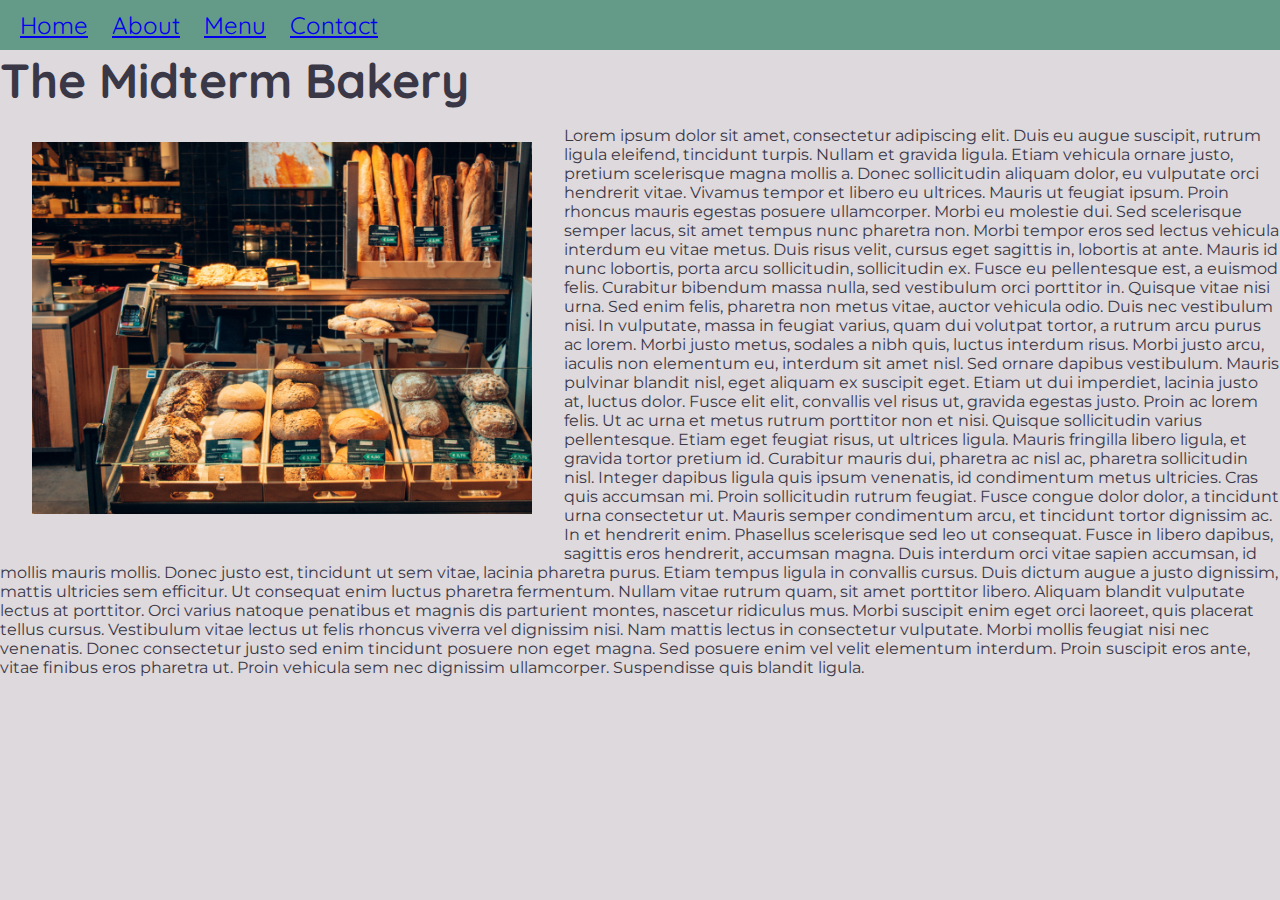
<file: Midterm-1620-main/Midterm-1620-main/index.html>
<!DOCTYPE html>
<html lang="en">
<head>
  <meta charset="UTF-8">
  <meta name="viewport" content="width=device-width, initial-scale=1.0">
  <link rel="stylesheet" href="./css/style.css">
  <title>Midterm Bakery</title>
</head>  

  <nav>
      <ul>
        <li class="navlist"><a href="index.html">Home</a></li>        
        <li class="navlist"><a href="./pages/about.html">About</a></li>
        <li class="navlist"><a href="./pages/menu.html">Menu</a></li>
        <li class="navlist"><a href="./pages/contact.html">Contact</a></li>
      </ul>
    </nav>
    
<h1>The Midterm Bakery</h1>
<body>
 
  <section>
    <img src="./images/miti-R1ql7fk3I1Y-unsplash.jpg" alt="Picture inside a bakery with its products">
  </section>

  <p>
    Lorem ipsum dolor sit amet, consectetur adipiscing elit. Duis eu augue suscipit, rutrum ligula eleifend, tincidunt turpis. Nullam et gravida ligula. Etiam vehicula ornare justo, pretium scelerisque magna mollis a. Donec sollicitudin aliquam dolor, eu vulputate orci hendrerit vitae. Vivamus tempor et libero eu ultrices. Mauris ut feugiat ipsum. Proin rhoncus mauris egestas posuere ullamcorper. Morbi eu molestie dui. Sed scelerisque semper lacus, sit amet tempus nunc pharetra non. Morbi tempor eros sed lectus vehicula interdum eu vitae metus. Duis risus velit, cursus eget sagittis in, lobortis at ante. Mauris id nunc lobortis, porta arcu sollicitudin, sollicitudin ex. Fusce eu pellentesque est, a euismod felis. Curabitur bibendum massa nulla, sed vestibulum orci porttitor in. Quisque vitae nisi urna.
    
    Sed enim felis, pharetra non metus vitae, auctor vehicula odio. Duis nec vestibulum nisi. In vulputate, massa in feugiat varius, quam dui volutpat tortor, a rutrum arcu purus ac lorem. Morbi justo metus, sodales a nibh quis, luctus interdum risus. Morbi justo arcu, iaculis non elementum eu, interdum sit amet nisl. Sed ornare dapibus vestibulum. Mauris pulvinar blandit nisl, eget aliquam ex suscipit eget. Etiam ut dui imperdiet, lacinia justo at, luctus dolor. Fusce elit elit, convallis vel risus ut, gravida egestas justo. Proin ac lorem felis. Ut ac urna et metus rutrum porttitor non et nisi. Quisque sollicitudin varius pellentesque. Etiam eget feugiat risus, ut ultrices ligula. Mauris fringilla libero ligula, et gravida tortor pretium id. Curabitur mauris dui, pharetra ac nisl ac, pharetra sollicitudin nisl.
    
    Integer dapibus ligula quis ipsum venenatis, id condimentum metus ultricies. Cras quis accumsan mi. Proin sollicitudin rutrum feugiat. Fusce congue dolor dolor, a tincidunt urna consectetur ut. Mauris semper condimentum arcu, et tincidunt tortor dignissim ac. In et hendrerit enim. Phasellus scelerisque sed leo ut consequat. Fusce in libero dapibus, sagittis eros hendrerit, accumsan magna. Duis interdum orci vitae sapien accumsan, id mollis mauris mollis. Donec justo est, tincidunt ut sem vitae, lacinia pharetra purus.
    
    Etiam tempus ligula in convallis cursus. Duis dictum augue a justo dignissim, mattis ultricies sem efficitur. Ut consequat enim luctus pharetra fermentum. Nullam vitae rutrum quam, sit amet porttitor libero. Aliquam blandit vulputate lectus at porttitor. Orci varius natoque penatibus et magnis dis parturient montes, nascetur ridiculus mus. Morbi suscipit enim eget orci laoreet, quis placerat tellus cursus. Vestibulum vitae lectus ut felis rhoncus viverra vel dignissim nisi.
    
    Nam mattis lectus in consectetur vulputate. Morbi mollis feugiat nisi nec venenatis. Donec consectetur justo sed enim tincidunt posuere non eget magna. Sed posuere enim vel velit elementum interdum. Proin suscipit eros ante, vitae finibus eros pharetra ut. Proin vehicula sem nec dignissim ullamcorper. Suspendisse quis blandit ligula. 
  </p>

</body>
</html>
</file>
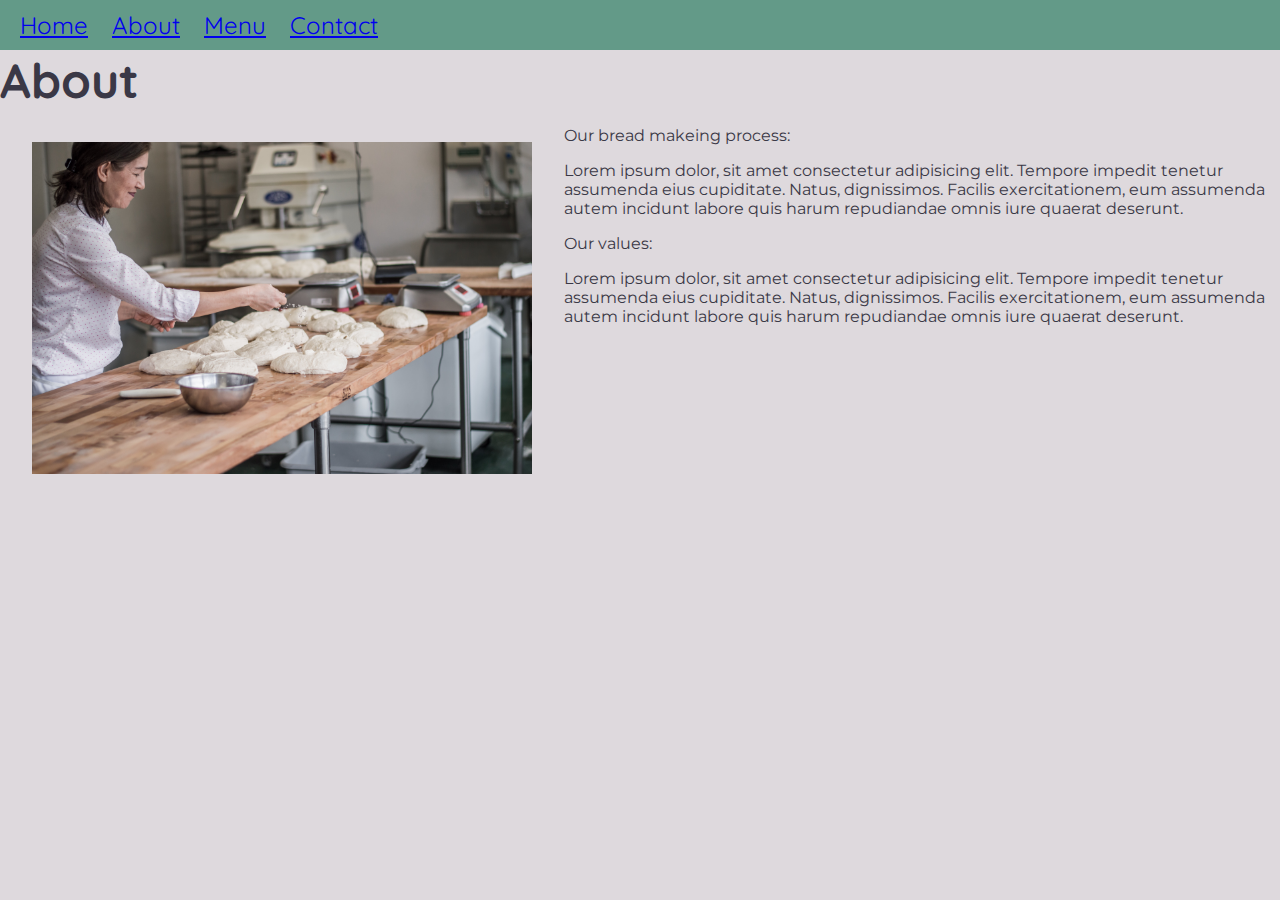
<file: Midterm-1620-main/Midterm-1620-main/pages/about.html>
<!DOCTYPE html>
<html lang="en">
<head>
  <meta charset="UTF-8">
  <meta name="viewport" content="width=device-width, initial-scale=1.0">  
  <link rel="stylesheet" href="../css/style.css">
  <title>Midterm Bakery</title>
  </head>

  <nav>
    <ul>
      <li class="navlist"><a href="..\index.html">Home</a></li>
      <li class="navlist"><a href="./about.html">About</a></li>
      <li class="navlist"><a href="./menu.html">Menu</a></li>
      <li class="navlist"><a href="./contact.html">Contact</a></li>
    </ul>
  </nav>

<body>
  <h1>
    About
  </h1>
  
  <body>
    <section>
      
      <img src="..\images\maranda-vandergriff-fZBwUGlKbO8-unsplash.jpg" alt="Image of a women making bread">
    </section>
    
    <p>Our bread makeing process:</p>
    <p>Lorem ipsum dolor, sit amet consectetur adipisicing elit. Tempore impedit tenetur assumenda eius cupiditate. Natus, dignissimos. Facilis exercitationem, eum assumenda autem incidunt labore quis harum repudiandae omnis iure quaerat deserunt.</p>

    <p>Our values:</p>
    <p>Lorem ipsum dolor, sit amet consectetur adipisicing elit. Tempore impedit tenetur assumenda eius cupiditate. Natus, dignissimos. Facilis exercitationem, eum assumenda autem incidunt labore quis harum repudiandae omnis iure quaerat deserunt.</p>
</body>
</html>
</file>
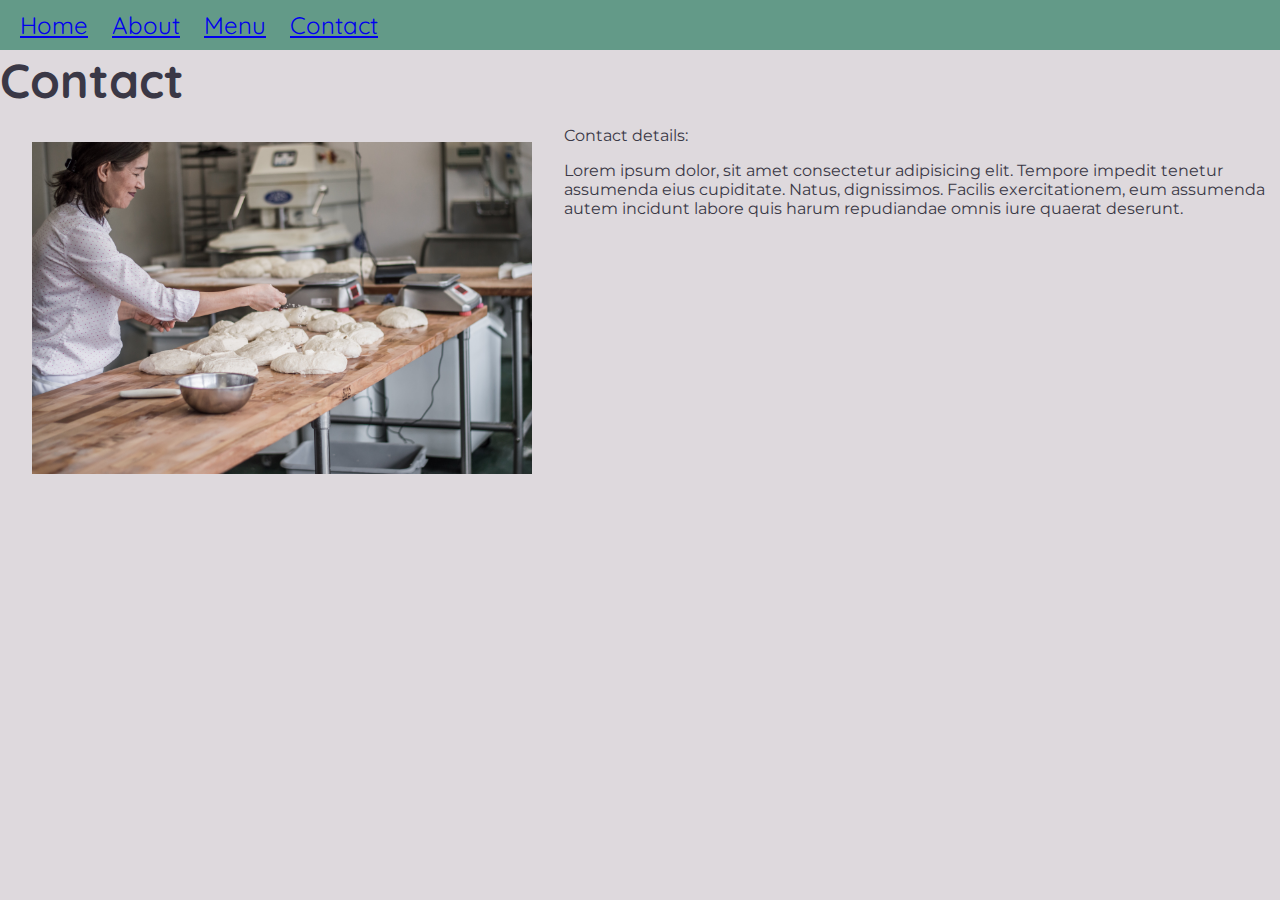
<file: Midterm-1620-main/Midterm-1620-main/pages/contact.html>
<!DOCTYPE html>
<html lang="en">
<head>
  <meta charset="UTF-8">
  <meta name="viewport" content="width=device-width, initial-scale=1.0">
  <link rel="stylesheet" href="../css/style.css">
  <title>Midterm Bakery</title>
</head>

<nav>
  <ul>
    <li class="navlist"><a href="..\index.html">Home</a></li>
    <li class="navlist"><a href="./about.html">About</a></li>
    <li class="navlist"><a href="./menu.html">Menu</a></li>
    <li class="navlist"><a href="./contact.html">Contact</a></li>
  </ul>
</nav>

<h1>
  Contact
</h1>

<body>
  <section>
    <img src="..\images\maranda-vandergriff-fZBwUGlKbO8-unsplash.jpg" alt="Image of a women making bread">
  </section>
  
  <p>Contact details:</p>
  <p>Lorem ipsum dolor, sit amet consectetur adipisicing elit. Tempore impedit tenetur assumenda eius cupiditate. Natus, dignissimos. Facilis exercitationem, eum assumenda autem incidunt labore quis harum repudiandae omnis iure quaerat deserunt.</p>

</body>

</head>

</html>
</file>
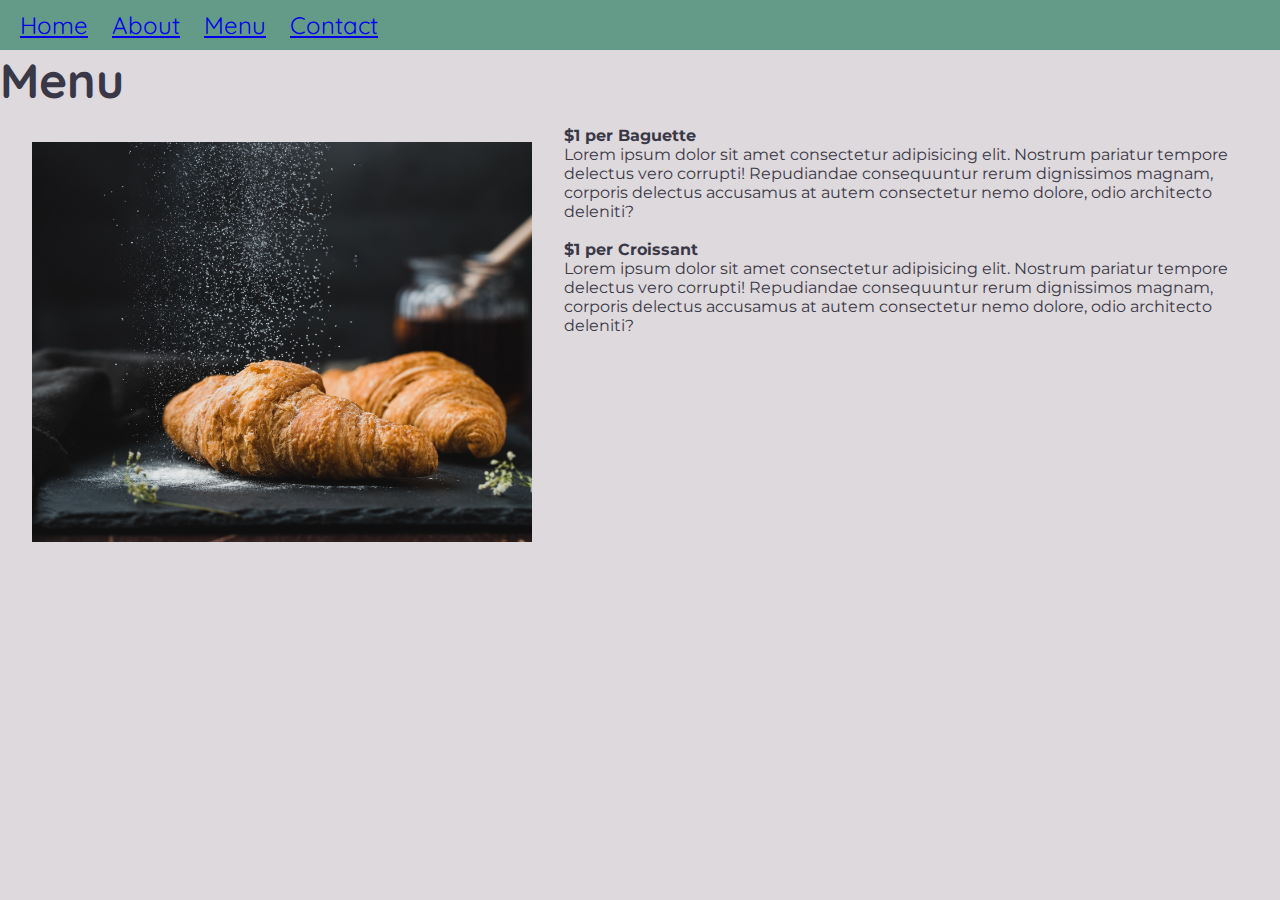
<file: Midterm-1620-main/Midterm-1620-main/pages/menu.html>
<!DOCTYPE html>
<html lang="en">
<head>
  <meta charset="UTF-8">
  <meta name="viewport" content="width=device-width, initial-scale=1.0">
  <link rel="stylesheet" href="../css/style.css">
  <title>Midterm Bakery</title>
</head>

<nav>
  <ul>
    <li class="navlist"><a href="..\index.html">Home</a></li>
    <li class="navlist"><a href="./about.html">About</a></li>
    <li class="navlist"><a href="./menu.html">Menu</a></li>
    <li class="navlist"><a href="./contact.html">Contact</a></li>
  </ul>
</nav>

<h1>
  Menu
</h1>

<body>
  <section>
    <img src="..\images\mae-mu-m9pzwmxm2rk-unsplash.jpg" alt="A croissant being sprinkled with a power">
  </section>

  <p>
    <strong>$1 per Baguette</strong><br>
    Lorem ipsum dolor sit amet consectetur adipisicing elit. Nostrum pariatur tempore delectus vero corrupti! Repudiandae consequuntur rerum dignissimos magnam, corporis delectus accusamus at autem consectetur nemo dolore, odio architecto deleniti?
    <br>
    <br>
    <strong>$1 per Croissant</strong><br>
    Lorem ipsum dolor sit amet consectetur adipisicing elit. Nostrum pariatur tempore delectus vero corrupti! Repudiandae consequuntur rerum dignissimos magnam, corporis delectus accusamus at autem consectetur nemo dolore, odio architecto deleniti?   

  </p>
</body>
</html>
</file>
<file: Midterm-1620-main/Midterm-1620-main/css/style.css>
@import url('https://fonts.googleapis.com/css2?family=Quicksand:wght@500&display=swap');

@import url('https://fonts.googleapis.com/css2?family=Montserrat:wght@500&family=Quicksand:wght@500&display=swap');


body {
  margin: 0;
  padding: 0;
  background-color: #ded9dd;
  color: #3a3846;
  font-size: 1rem;
}



h1 {
  font-family: 'Quicksand', sans-serif;
  font-size: 3rem;
  display: inline;
}

p {
  font-family: 'Montserrat', sans-serif;
}

img {
  max-width: 500px;
  float: left;
  padding: 2rem;
}

nav {
  margin-top: 0;
  position: top;
  top: 0px;
  position: sticky;
  background-color: #639a88;
  padding: 10px;
}

ul {
  list-style-type: none;
  background-color: #639a88;
  padding: 0;
  margin: 0;
}



li {
  background-color: #639a88;
  display: block;
  padding: 10px;
  text-align: center;
  text-decoration: none;
  font-family: 'Quicksand', sans-serif;
  display: inline;
  font-size: 1.5rem;
  color: #ded9dd;
}

li:hover {
  padding: 10px;
  background-color: #3a5683;
  color: #3a5683;
}

a:visited{
  text-decoration: none;
  background-color: #639a88;
  display: block;
  padding: 10px;
  text-align: center;
  display: inline;
  font-size: 1.5rem;
  color: #ded9dd;
}
</file>
